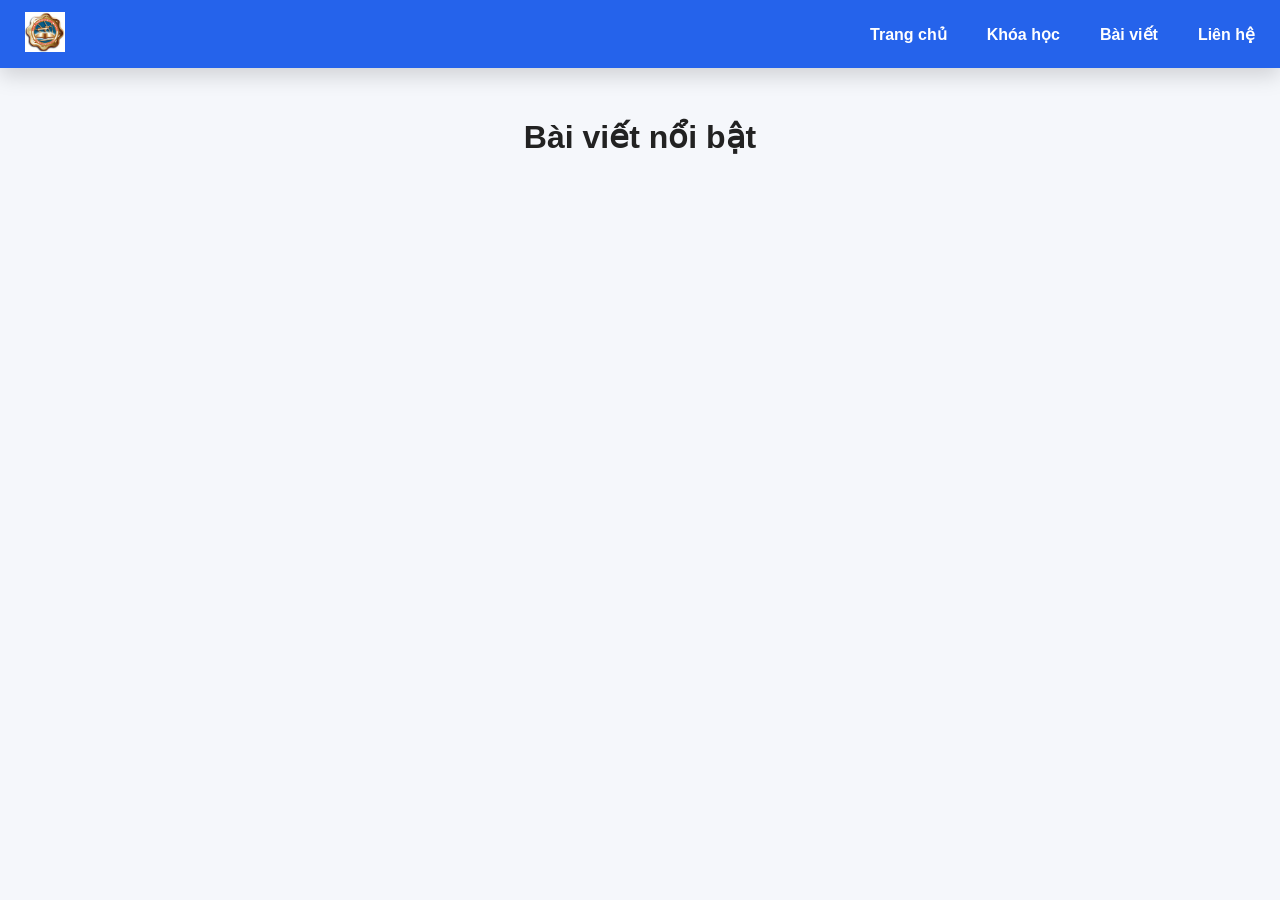
<file: index.html>
<!DOCTYPE html>
<html lang="vi">
<head>
<meta charset="UTF-8">
<meta name="viewport" content="width=device-width, initial-scale=1.0">
<link rel="shortcut icon" href="logo/logo trường.jpg" type="image/x-icon">
<link rel="stylesheet" href="style.css">

<title>Navbar</title>

</head>
<body>

<nav class="navbar">
    <div class="logo">
        <img src="logo/logo trường.jpg" alt="Logo" style="height:40px;">
    </div>
    <div class="menu">
        <a href="trang chu.html">Trang chủ</a>
        <a href="khóa học.html">Khóa học</a>
        <a href="bài viết.html">Bài viết</a>
        <a href="liên hệ.html">Liên hệ</a>
    </div>
</nav>
<div class="section">
    <h2>Bài viết nổi bật</h2>
    <div class="cards">
        <div class="card">
            <img src="logo/html&css.jpg" alt="HTML & CSS">
            <div class="card-body">
                <h3>HTML & CSS Tips</h3>
                <p>Nguyễn Văn A | 5 phút đọc</p>
                <a href="bài viết.html" class="btn">Xem bài viết</a>
            </div>
        </div>

        <div class="card">
            <img src="logo/java.png" alt="JavaScript">
            <div class="card-body">
                <h3>JavaScript ES6</h3>
                <p>Trần Thị B | 8 phút đọc</p>
                <a href="bài viết.html" class="btn">Xem bài viết</a>
            </div>
        </div>

        <div class="card">
            <img src="logo/react js.jpg" alt="React">
            <div class="card-body">
                <h3>ReactJS cơ bản</h3>
                <p>Lê Văn C | 10 phút đọc</p>
                <a href="bài viết.html" class="btn">Xem bài viết</a>
            </div>
        </div>
    </div>
</div>

</body>
</html>
</file>
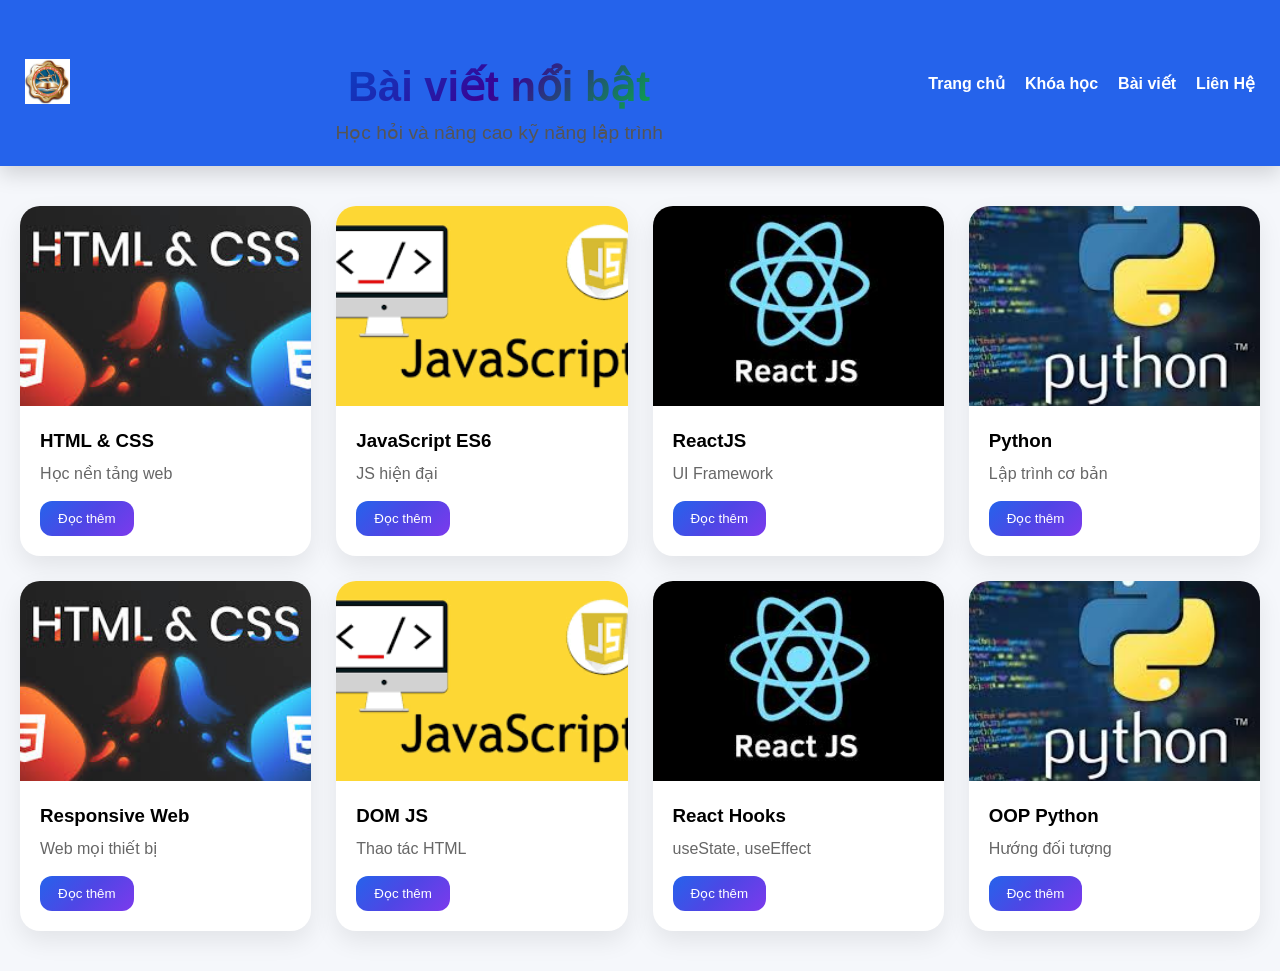
<file: bài viết.html>
<!DOCTYPE html>
<html lang="vi">
<head>
<meta charset="UTF-8">
<meta name="viewport" content="width=device-width, initial-scale=1.0">
<link rel="shortcut icon" href="logo/logo trường.jpg" type="image/x-icon">
<title>Bài viết</title>

<style>
*{
    margin:0;
    padding:0;
    box-sizing:border-box;
    font-family:Arial,sans-serif;
}

body{
    background:#f5f7fb;
}

.hero{
    text-align:center;
    padding:60px 20px 20px;
}

.hero h1{
    font-size:2.8rem;
    font-weight:800;
    background: linear-gradient(135deg,#2563eb,#7c3aed,#22c55e);
    -webkit-background-clip:text;
    -webkit-text-fill-color:transparent;
    animation: floatText 1s ease;
}

.hero p{
    margin-top:10px;
    font-size:1.2rem;
    color:#666;
    animation: fadeUp 0.6s ease;
}

@keyframes floatText{
    from{opacity:0; transform:translateY(-20px);}
    to{opacity:1; transform:translateY(0);}
}

@keyframes fadeUp{
    from{opacity:0; transform:translateY(20px);}
    to{opacity:1; transform:translateY(0);}
}
/* NAVBAR */
.navbar{
    display:flex;
    justify-content:space-between;
    align-items:center;
    padding:15px 30px;
    background:#2563eb;
}

.logo img{
    height:45px;
}

.menu{
    display:flex;
    gap:20px;
}

.menu a{
    color:white;
    text-decoration:none;
    font-weight:bold;
}

.menu a:hover{
    color:#ffd700;
}

/* GRID */
.cards{
    display:grid;
    grid-template-columns:repeat(auto-fit,minmax(280px,1fr));
    gap:25px;
    max-width:1300px;
    margin:auto;
    padding:40px 20px;
}

/* CARD */
.card{
    background:white;
    border-radius:20px;
    overflow:hidden;
    box-shadow:0 10px 25px rgba(0,0,0,.08);
    transition:.3s;
}

.card:hover{
    transform:translateY(-10px);
}
/* ===== RESPONSIVE MOBILE ===== */
@media (max-width: 768px) {

    .navbar{
        flex-direction: column;
        text-align: center;
        gap: 10px;
    }

    .navbar .menu{
        flex-direction: column;
        gap: 10px;
    }

    .section{
        padding: 20px;
    }

    .cards{
        flex-direction: column;
        align-items: center;
        overflow-x: hidden; /* bỏ scroll ngang */
    }

    .card{
        width: 90%;   /* full mobile */
        max-width: 350px;
    }

    .card img{
        height: 160px;
    }

    h2{
        font-size: 20px;
    }
}
.card img{
    width:100%;
    height:200px;
    object-fit:cover;
}

.card-body{
    padding:20px;
}

.card-body h3{
    margin-bottom:10px;
}

.card-body p{
    color:#666;
    line-height:1.5;
}

.btn{
    display:inline-block;
    margin-top:15px;
    padding:10px 18px;
    border-radius:12px;
    background:linear-gradient(135deg,#2563eb,#4f46e5,#7c3aed);
    color:white;
    text-decoration:none;
    cursor:pointer;
    border:none;
}

/* MODAL */
.modal{
    position:fixed;
    inset:0;
    background:rgba(0,0,0,0.6);
    display:none;
    justify-content:center;
    align-items:center;
}

.modal-content{
    background:white;
    width:90%;
    max-width:700px;
    padding:25px;
    border-radius:15px;
    animation:zoom .2s ease;
    max-height:80vh;
    overflow-y:auto;
}

@keyframes zoom{
    from{transform:scale(0.7);opacity:0;}
    to{transform:scale(1);opacity:1;}
}

/* PAGE FADE IN */
body{
    animation: fadeIn 0.4s ease;
}

@keyframes fadeIn{
    from{opacity:0; transform:translateY(10px);}
    to{opacity:1; transform:translateY(0);}
}
.navbar{
    display:flex;
    justify-content:space-between;
    align-items:center;
    padding:12px 25px;
    background:rgba(37,99,235,0.9);
    backdrop-filter: blur(10px);
    -webkit-backdrop-filter: blur(10px);
    position:sticky;
    top:0;
    z-index:1000;
    box-shadow:0 8px 20px rgba(0,0,0,0.15);
}
body.fade-out{
    opacity:0;
    transition:0.3s ease;
}
.close{
    float:right;
    cursor:pointer;
    font-size:20px;
}

/* navbar chỉnh lại layout */
.navbar{
    display:flex;
    justify-content:space-between;
    align-items:center;
    padding:12px 25px;
    background:#2563eb;
    gap:20px;
}

/* logo giữ nguyên */
.logo img{
    height:45px;
}

/* menu */
.menu{
    display:flex;
    gap:20px;
}

.menu a{
    color:white;
    text-decoration:none;
    font-weight:bold;
}

.menu a:hover{
    color:#ffd700;
}
/* hero nằm giữa navbar */
.hero{
    text-align:center;
    padding:50px 20px 10px;
}

.hero h1{
    font-size:2.6rem;
    font-weight:800;
    background: linear-gradient(135deg,#0844c7,#380394,#07b346);
    -webkit-background-clip:text;
    -webkit-text-fill-color:transparent;
}

.hero p{
    margin-top:10px;
    font-size:1.2rem;
    color:#555;
}
</style>
</head>

<body>

<div class="navbar">
    <div class="logo">
        <img src="logo/logo trường.jpg">
    </div>
    
    <div class="hero">
    <h1>Bài viết nổi bật</h1>
    <p>Học hỏi và nâng cao kỹ năng lập trình</p>
</div>

    <div class="menu">
        <a href="trang chu.html">Trang chủ</a>
        <a href="khóa học.html">Khóa học</a>
        <a href="bài viết.html">Bài viết</a>
        <a href="liên hệ.html">Liên Hệ</a>
    </div>
</div>

<div class="cards">

    <div class="card">
        <img src="logo/html&css.jpg">
        <div class="card-body">
            <h3>HTML & CSS</h3>
            <p>Học nền tảng web</p>
            <button class="btn" onclick="openModal(1)">Đọc thêm</button>
        </div>
    </div>

    <div class="card">
        <img src="logo/java.png">
        <div class="card-body">
            <h3>JavaScript ES6</h3>
            <p>JS hiện đại</p>
            <button class="btn" onclick="openModal(2)">Đọc thêm</button>
        </div>
    </div>

    <div class="card">
        <img src="logo/react js.jpg">
        <div class="card-body">
            <h3>ReactJS</h3>
            <p>UI Framework</p>
            <button class="btn" onclick="openModal(3)">Đọc thêm</button>
        </div>
    </div>

    <div class="card">
        <img src="logo/python.jpg">
        <div class="card-body">
            <h3>Python</h3>
            <p>Lập trình cơ bản</p>
            <button class="btn" onclick="openModal(4)">Đọc thêm</button>
        </div>
    </div>

    <div class="card">
        <img src="logo/html&css.jpg">
        <div class="card-body">
            <h3>Responsive Web</h3>
            <p>Web mọi thiết bị</p>
            <button class="btn" onclick="openModal(5)">Đọc thêm</button>
        </div>
    </div>

    <div class="card">
        <img src="logo/java.png">
        <div class="card-body">
            <h3>DOM JS</h3>
            <p>Thao tác HTML</p>
            <button class="btn" onclick="openModal(6)">Đọc thêm</button>
        </div>
    </div>

    <div class="card">
        <img src="logo/react js.jpg">
        <div class="card-body">
            <h3>React Hooks</h3>
            <p>useState, useEffect</p>
            <button class="btn" onclick="openModal(7)">Đọc thêm</button>
        </div>
    </div>

    <div class="card">
        <img src="logo/python.jpg">
        <div class="card-body">
            <h3>OOP Python</h3>
            <p>Hướng đối tượng</p>
            <button class="btn" onclick="openModal(8)">Đọc thêm</button>
        </div>
    </div>

</div>

<!-- MODAL -->
<div class="modal" id="modal">
    <div class="modal-content">
        <span class="close" onclick="closeModal()">✖</span>
        <h2 id="title"></h2>
        <p id="content"></p>
    </div>
</div>

<script>
const data = {
1: {
title: "HTML & CSS",
content: `HTML & CSS là nền tảng quan trọng nhất của web.

HTML dùng để tạo cấu trúc: tiêu đề, đoạn văn, hình ảnh, bảng, form...
CSS dùng để thiết kế giao diện: màu sắc, bố cục, hiệu ứng.

Bạn sẽ học:
- Cách tạo website đầu tiên
- Flexbox & Grid
- Responsive design
- Animation cơ bản

Sau bài này bạn có thể tự làm landing page hoàn chỉnh.`
},

2: {
title: "JavaScript ES6",
content: `JavaScript ES6 giúp lập trình web mạnh hơn rất nhiều.

Bạn sẽ học:
- let / const
- arrow function
- template string
- destructuring
- promise & async/await

JS giúp website:
- tương tác người dùng
- xử lý dữ liệu
- tạo ứng dụng web động`
},

3: {
title: "ReactJS",
content: `ReactJS là thư viện UI phổ biến nhất hiện nay.

Bạn sẽ học:
- component
- props
- state
- hooks
- routing

React giúp:
- xây SPA nhanh
- tái sử dụng code
- tối ưu hiệu năng`
},

4: {
title: "Python",
content: `Python là ngôn ngữ dễ học nhất.

Ứng dụng:
- AI
- Data Science
- Web backend
- Automation

Bạn sẽ học:
- biến, vòng lặp
- hàm
- file handling
- OOP`
},

5: {
title: "Responsive Web",
content: `Responsive giúp website hiển thị đẹp trên mọi thiết bị.

Kỹ thuật:
- media query
- flexbox
- grid
- mobile-first design`
},

6: {
title: "DOM JavaScript",
content: `DOM giúp JS thao tác HTML:

- thêm element
- xóa element
- sửa nội dung
- event click, input`
},

7: {
title: "React Hooks",
content: `Hooks giúp React dễ dùng hơn:

- useState
- useEffect
- useRef
- custom hooks`
},

8: {
title: "OOP Python",
content: `OOP giúp code có cấu trúc:

- class / object
- inheritance
- encapsulation
- polymorphism`
}
};

function openModal(id){
    document.getElementById("modal").style.display = "flex";
    document.getElementById("title").innerText = data[id].title;
    document.getElementById("content").innerText = data[id].content;
}

function closeModal(){
    document.getElementById("modal").style.display = "none";
}

window.onclick = function(e){
    if(e.target.id === "modal"){
        closeModal();
    }
}
</script>
<script>
document.querySelectorAll("a").forEach(link=>{
    link.addEventListener("click", function(e){
        const href = this.getAttribute("href");

        // chỉ áp dụng cho link nội bộ
        if(href && !href.startsWith("http")){
            e.preventDefault();
            document.body.classList.add("fade-out");

            setTimeout(()=>{
                window.location.href = href;
            }, 250);
        }
    });
});
</script>
</body>
</html>
</file>
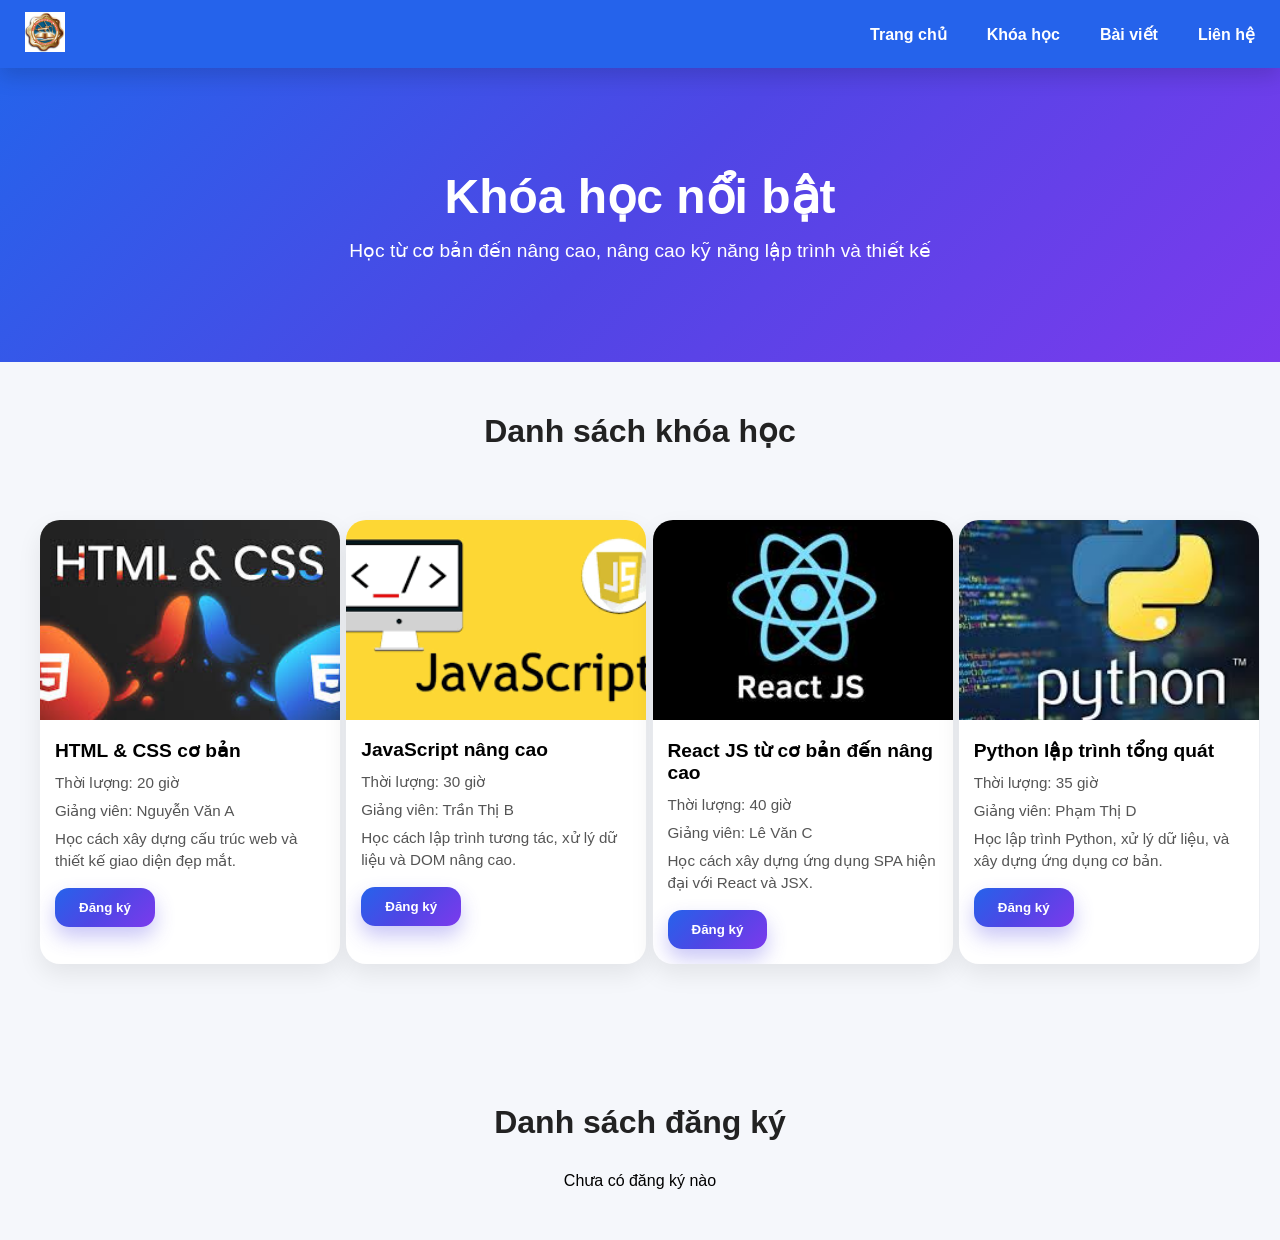
<file: khóa học.html>
<!DOCTYPE html>
<html lang="vi">
<head>
<meta charset="UTF-8">
<meta name="viewport" content="width=device-width, initial-scale=1.0">
<title>Khóa học</title>
<link rel="shortcut icon" href="logo/logo trường.jpg" type="image/x-icon">
<link rel="stylesheet" href="style.css">

</head>
<body>

<!-- NAVBAR -->
<div class="navbar">
    <div class="logo">
        <img src="logo/logo trường.jpg" alt="logo">
    </div>
    <div class="menu">
        <a href="trang chu.html">Trang chủ</a>
        <a href="khoa-hoc.html">Khóa học</a>
        <a href="bài viết.html">Bài viết</a>
        <a href="liên hệ.html">Liên hệ</a>
    </div>
</div>

<!-- BANNER -->
<div class="banner">
    <h1>Khóa học nổi bật</h1>
    <p>Học từ cơ bản đến nâng cao, nâng cao kỹ năng lập trình và thiết kế</p>
</div>

<!-- DANH SÁCH KHÓA HỌC -->
<div class="section">
    <h2>Danh sách khóa học</h2>
    <div class="cards">
        <div class="card">
            <img src="logo/html&css.jpg" alt="HTML">
            <div class="card-body">
                <h3>HTML & CSS cơ bản</h3>
                <p>Thời lượng: 20 giờ</p>
                <p>Giảng viên: Nguyễn Văn A</p>
                <p>Học cách xây dựng cấu trúc web và thiết kế giao diện đẹp mắt.</p>
                <button class="btn register-btn">
    Đăng ký
</button>
            </div>
        </div>

        <div class="card">
            <img src="logo/java.png" alt="JavaScript">
            <div class="card-body">
                <h3>JavaScript nâng cao</h3>
                <p>Thời lượng: 30 giờ</p>
                <p>Giảng viên: Trần Thị B</p>
                <p>Học cách lập trình tương tác, xử lý dữ liệu và DOM nâng cao.</p>
               <button class="btn register-btn">
    Đăng ký
</button>
            </div>
        </div>

        <div class="card">
            <img src="logo/react js.jpg" alt="React">
            <div class="card-body">
                <h3>React JS từ cơ bản đến nâng cao</h3>
                <p>Thời lượng: 40 giờ</p>
                <p>Giảng viên: Lê Văn C</p>
                <p>Học cách xây dựng ứng dụng SPA hiện đại với React và JSX.</p>
                <button class="btn register-btn">
    Đăng ký
</button>
            </div>
        </div>

        <div class="card">
            <img src="logo/python.jpg" alt="Python">
            <div class="card-body">
                <h3>Python lập trình tổng quát</h3>
                <p>Thời lượng: 35 giờ</p>
                <p>Giảng viên: Phạm Thị D</p>
                <p>Học lập trình Python, xử lý dữ liệu, và xây dựng ứng dụng cơ bản.</p>
                <button class="btn register-btn">
    Đăng ký
</button>
            </div>
        </div>
    </div>
</div>

<!-- MODAL ĐĂNG KÝ -->
<div id="registerModal" class="modal">

    <div class="modal-content">

        <span class="close">&times;</span>

        <h2>Đăng ký khóa học</h2>

        <form id="registerForm">

            <input type="text" id="name" placeholder="Họ và tên">
            <small class="error" id="nameError"></small>

            <input type="email" id="email" placeholder="Email">
            <small class="error" id="emailError"></small>

            <input type="tel" id="phone" placeholder="Số điện thoại">
            <small class="error" id="phoneError"></small>

            <button type="submit">Gửi đăng ký</button>

        </form>

    </div>

</div>
<!-- DANH SÁCH ĐĂNG KÝ -->
<div class="section">
    <h2>Danh sách đăng ký</h2>
    <div id="listRegister"></div>
</div>
<script>
// ====================
// Animation khi scroll
// ====================
const hiddenElements = document.querySelectorAll(".card");

const observer = new IntersectionObserver(entries => {
    entries.forEach(entry => {
        if (entry.isIntersecting) {
            entry.target.classList.add("show");
        }
    });
});

hiddenElements.forEach(el => observer.observe(el));


// ====================
// Modal
// ====================
const modal = document.getElementById("registerModal");
const registerBtns = document.querySelectorAll(".register-btn");
const closeBtn = document.querySelector(".close");

registerBtns.forEach(btn => {
    btn.addEventListener("click", () => {
        modal.style.display = "flex";
    });
});

closeBtn.addEventListener("click", () => {
    modal.style.display = "none";
});

window.addEventListener("click", (e) => {
    if (e.target === modal) {
        modal.style.display = "none";
    }
});


// ====================
// FORM VALIDATION (FINAL FIX)
// ====================
const from = document.getElementById("registerForm")
if (from){

from.addEventListener("submit", function(e){
    e.preventDefault();

    const name = document.getElementById("name");
    const email = document.getElementById("email");
    const phone = document.getElementById("phone");

    const nameError = document.getElementById("nameError");
    const emailError = document.getElementById("emailError");
    const phoneError = document.getElementById("phoneError");

    let valid = true;

    // reset lỗi
    nameError.innerText = "";
    emailError.innerText = "";
    phoneError.innerText = "";

    name.classList.remove("error-input", "success-input");
    email.classList.remove("error-input", "success-input");
    phone.classList.remove("error-input", "success-input");

    let firstError = false;

// NAME
if (!name.value || name.value.trim().length < 3) {
    nameError.innerText = "Tên phải từ 3 ký tự";
    name.classList.add("error-input");

    if (!firstError) {
        name.focus();
        firstError = true;
    }

    valid = false;
} else {
    name.classList.add("success-input");
}

// EMAIL
const emailPattern = /^[^\s@]+@[^\s@]+\.[^\s@]+$/;
if (!emailPattern.test(email.value)) {
    emailError.innerText = "Email không hợp lệ";
    email.classList.add("error-input");

    if (!firstError) {
        email.focus();
        firstError = true;
    }

    valid = false;
} else {
    email.classList.add("success-input");
}

// PHONE
const phonePattern = /^[0-9]{10,11}$/;
if (!phonePattern.test(phone.value)) {
    phoneError.innerText = "Số điện thoại phải là 10-11 số";
    phone.classList.add("error-input");

    if (!firstError) {
        phone.focus();
        firstError = true;
    }

    valid = false;
} else {
    phone.classList.add("success-input");
}

    // SUCCESS
      if (valid) {
    // 🔹 Lưu dữ liệu vào LocalStorage
    let registrations = JSON.parse(localStorage.getItem("registrations") || "[]");
    registrations.push({
        name: name.value,
        email: email.value,
        phone: phone.value,
        date: new Date().toISOString()
    });
    localStorage.setItem("registrations", JSON.stringify(registrations));

    // Đóng modal và thông báo
    modal.style.display = "none";

    const toast = document.createElement("div");
    toast.innerHTML = "🎉 Đăng ký thành công!";
    toast.style.position = "fixed";
    toast.style.top = "20px";
    toast.style.right = "20px";
    toast.style.background = "#22c55e";
    toast.style.color = "#fff";
    toast.style.padding = "15px 20px";
    toast.style.borderRadius = "10px";
    toast.style.fontWeight = "bold";
    toast.style.zIndex = "99999";

    document.body.appendChild(toast);
    setTimeout(() => toast.remove(), 3000);

    this.reset();
}
}

    
);
}
// ====================
// FORM VALIDATION + LƯU DỮ LIỆU
// ====================
const form = document.getElementById("registerForm");
if (form) {
    form.addEventListener("submit", function(e){
        e.preventDefault();

        const name = document.getElementById("name");
        const email = document.getElementById("email");
        const phone = document.getElementById("phone");

        const nameError = document.getElementById("nameError");
        const emailError = document.getElementById("emailError");
        const phoneError = document.getElementById("phoneError");

        let valid = true;

        // reset lỗi
        nameError.innerText = "";
        emailError.innerText = "";
        phoneError.innerText = "";

        name.classList.remove("error-input", "success-input");
        email.classList.remove("error-input", "success-input");
        phone.classList.remove("error-input", "success-input");

        let firstError = false;

        // NAME
        if (!name.value || name.value.trim().length < 3) {
            nameError.innerText = "Tên phải từ 3 ký tự";
            name.classList.add("error-input");
            if (!firstError) { name.focus(); firstError = true; }
            valid = false;
        } else {
            name.classList.add("success-input");
        }

        // EMAIL
        const emailPattern = /^[^\s@]+@[^\s@]+\.[^\s@]+$/;
        if (!emailPattern.test(email.value)) {
            emailError.innerText = "Email không hợp lệ";
            email.classList.add("error-input");
            if (!firstError) { email.focus(); firstError = true; }
            valid = false;
        } else {
            email.classList.add("success-input");
        }

        // PHONE
        const phonePattern = /^[0-9]{10,11}$/;
        if (!phonePattern.test(phone.value)) {
            phoneError.innerText = "Số điện thoại phải là 10-11 số";
            phone.classList.add("error-input");
            if (!firstError) { phone.focus(); firstError = true; }
            valid = false;
        } else {
            phone.classList.add("success-input");
        }

        // SUCCESS → lưu dữ liệu + toast
        if (valid) {
            // 🔹 Lưu dữ liệu vào LocalStorage
            let registrations = JSON.parse(localStorage.getItem("registrations") || "[]");
            registrations.push({
                name: name.value,
                email: email.value,
                phone: phone.value,
                date: new Date().toISOString()
            });
            localStorage.setItem("registrations", JSON.stringify(registrations));

            // Đóng modal
            const modal = document.getElementById("registerModal");
            if (modal) modal.style.display = "none";

            // Hiển thị toast thông báo
            const toast = document.createElement("div");
            toast.innerHTML = "🎉 Đăng ký thành công!";
            toast.style.position = "fixed";
            toast.style.top = "20px";
            toast.style.right = "20px";
            toast.style.background = "#22c55e";
            toast.style.color = "#fff";
            toast.style.padding = "15px 20px";
            toast.style.borderRadius = "10px";
            toast.style.fontWeight = "bold";
            toast.style.zIndex = "99999";

            document.body.appendChild(toast);
            setTimeout(() => toast.remove(), 3000);

            // Reset form
            this.reset();
        }
    });
}
function loadRegistrations() {
    let list = document.getElementById("listRegister");
    let data = JSON.parse(localStorage.getItem("registrations") || "[]");

    list.innerHTML = "";

    if (data.length === 0) {
        list.innerHTML = "<p>Chưa có đăng ký nào</p>";
        return;
    }

    data.forEach((item, index) => {
        let div = document.createElement("div");
        div.classList.add("reg-item");

        div.innerHTML = `
            <div>
                <b>${item.name}</b><br>
                ${item.email} | ${item.phone}
            </div>
            <button onclick="deleteRegister(${index})">Xóa</button>
        `;

        list.appendChild(div);
    });
}
function deleteRegister(index) {
    let data = JSON.parse(localStorage.getItem("registrations") || "[]");

    data.splice(index, 1);

    localStorage.setItem("registrations", JSON.stringify(data));

    loadRegistrations();
}
window.addEventListener("load", loadRegistrations);
</script>
</file>
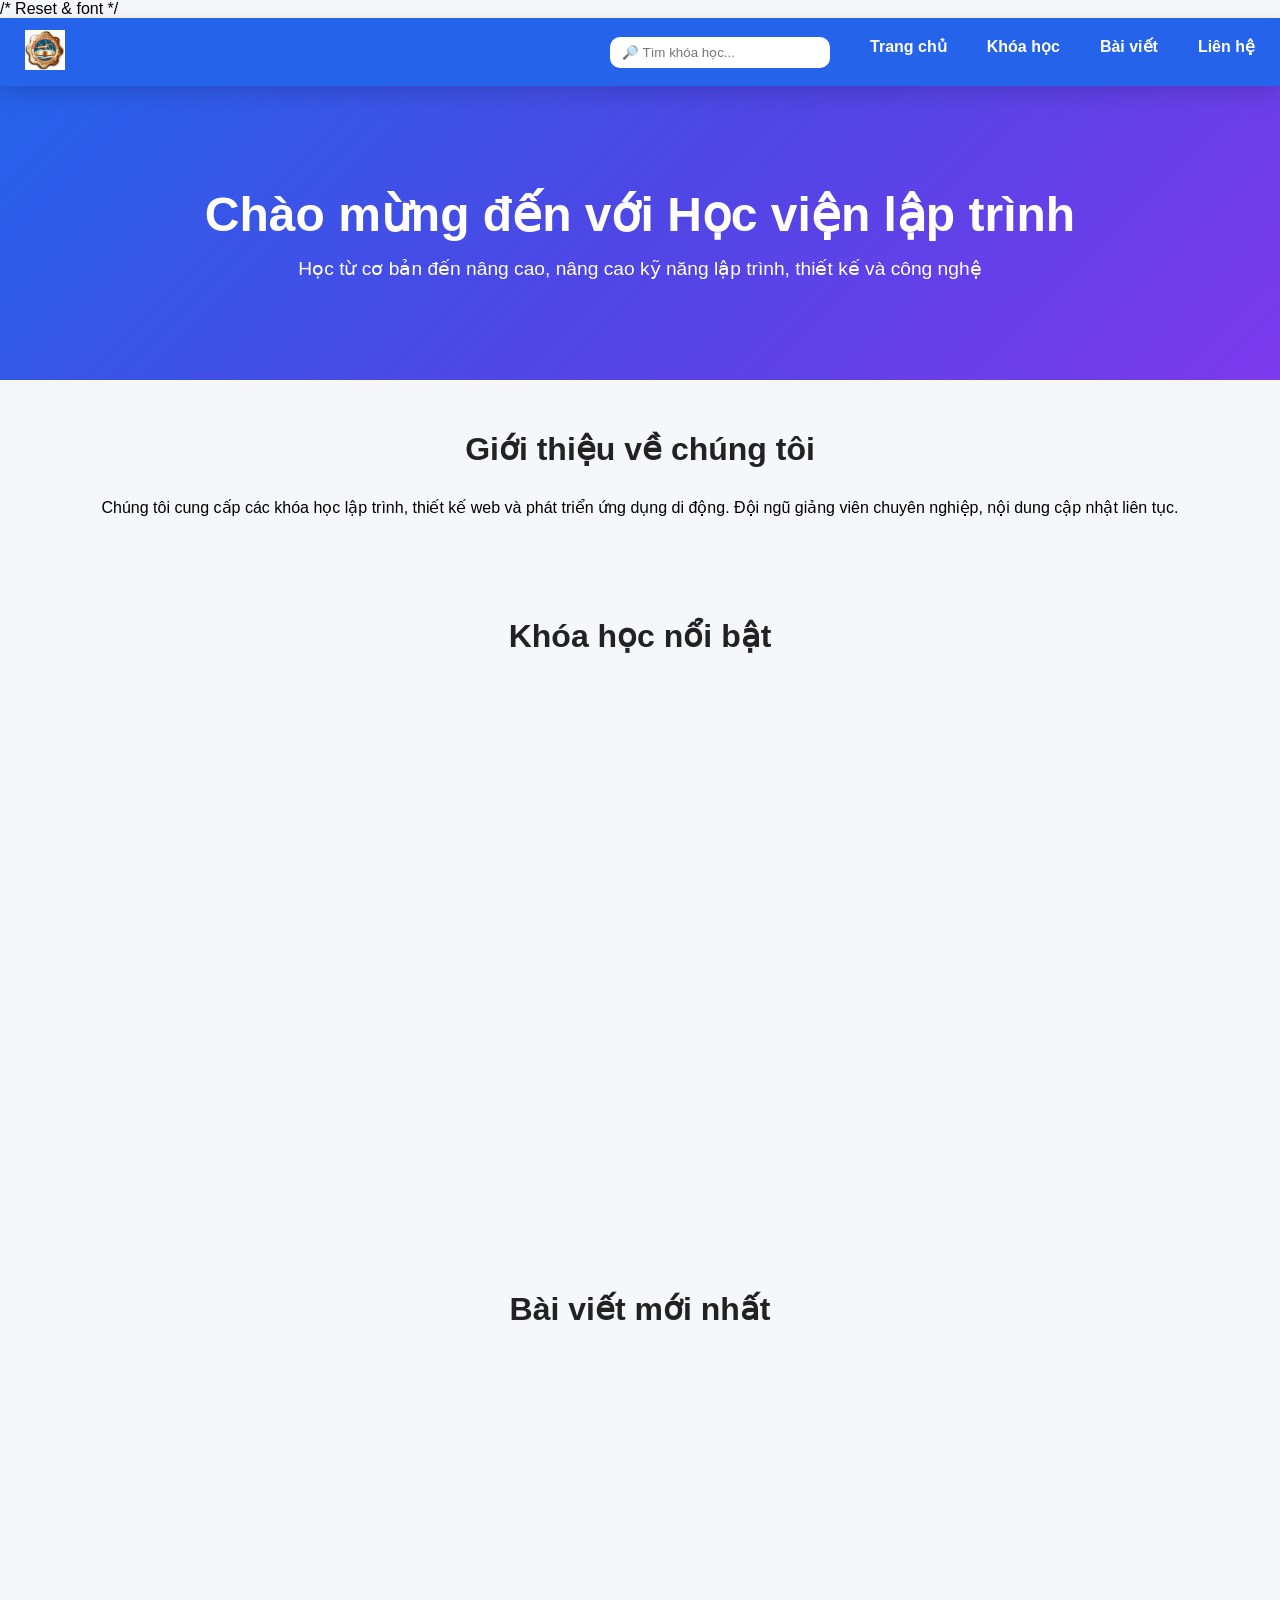
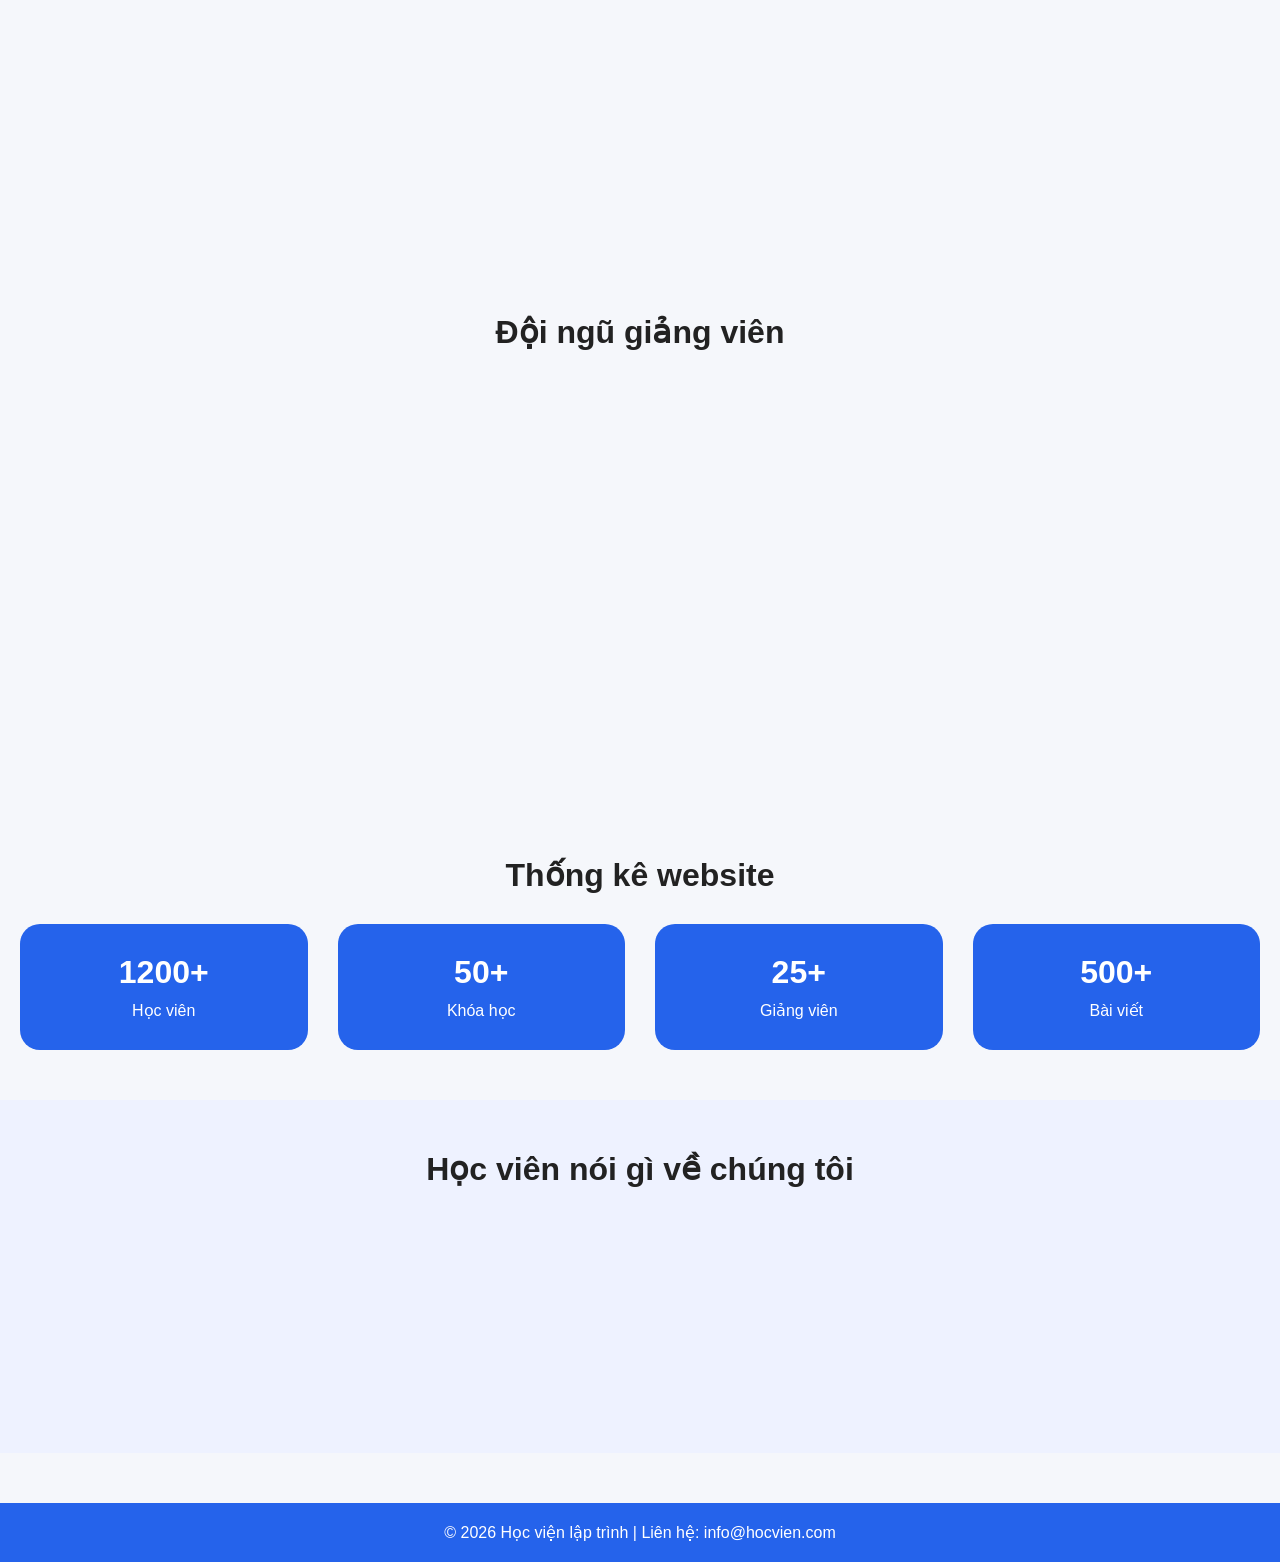
<file: trang chu.html>
<!DOCTYPE html>
<html lang="vi">
<head>
<meta charset="UTF-8">
<meta name="viewport" content="width=device-width, initial-scale=1.0">
<title>Trang chủ - Học viện lập trình</title>
<link rel="shortcut icon" href="logo/logo trường.jpg" type="image/x-icon">
<link rel="stylesheet" href="style.css">
<script src="script.js"></script>
/* Reset & font */

</head>
<body>

<!-- Navbar -->
<div class="navbar">
    <div class="logo"><img src="logo/logo trường.jpg" alt="logo"></div>
    <div class="menu">
        <input type="text" id="searchInput" placeholder="🔎 Tìm khóa học..." class="search-box">
        <a href="trang chu.html">Trang chủ</a>
        <a href="khóa học.html">Khóa học</a>
        <a href="bài viết.html">Bài viết</a>
        <a href="liên hệ.html">Liên hệ</a>
    </div>
</div>

<!-- Banner -->
<div class="banner">
    <h1>Chào mừng đến với Học viện lập trình</h1>
    <p>Học từ cơ bản đến nâng cao, nâng cao kỹ năng lập trình, thiết kế và công nghệ</p>
</div>

<!-- Giới thiệu -->
<div class="section">
    <h2>Giới thiệu về chúng tôi</h2>
    <p>Chúng tôi cung cấp các khóa học lập trình, thiết kế web và phát triển ứng dụng di động. Đội ngũ giảng viên chuyên nghiệp, nội dung cập nhật liên tục.</p>
</div>

<!-- Khóa học nổi bật -->
<div class="section">
    <h2>Khóa học nổi bật</h2>
    <div class="cards">
        <div class="card"><img src="logo/html&css.jpg"><div class="card-body"><h3>HTML & CSS cơ bản</h3><p>Thời lượng: 20 giờ</p><p>Giảng viên: Nguyễn Văn A</p><p>Học cách xây dựng cấu trúc web và giao diện đẹp mắt.</p><a class="btn" href="khóa học.html">Đăng ký</a></div></div>
        <div class="card"><img src="logo/java.png"><div class="card-body"><h3>JavaScript nâng cao</h3><p>Thời lượng: 30 giờ</p><p>Giảng viên: Trần Thị B</p><p>Lập trình tương tác, xử lý dữ liệu và DOM nâng cao.</p><a class="btn" href="khóa học.html">Đăng ký</a></div></div>
        <div class="card"><img src="logo/react js.jpg"><div class="card-body"><h3>React JS từ cơ bản đến nâng cao</h3><p>Thời lượng: 40 giờ</p><p>Giảng viên: Lê Văn C</p><p>Xây dựng SPA hiện đại với React.</p><a class="btn" href="khóa học.html">Đăng ký</a></div></div>
    </div>
</div>

<!-- Bài viết mới -->
<div class="section">
    <h2>Bài viết mới nhất</h2>
    <div class="cards">
        <div class="card"><img src="logo/html&css.jpg"><div class="card-body"><h3>HTML & CSS Tips</h3><p>Thời lượng: 5 phút đọc</p><p>Nguyễn Văn A</p><a class="btn" href="bài viết.html">Xem bài viết</a></div></div>
        <div class="card"><img src="logo/java.png"><div class="card-body"><h3>JavaScript ES6</h3><p>Thời lượng: 8 phút đọc</p><p>Trần Thị B</p><a class="btn" href="bài viết.html">Xem bài viết</a></div></div>
    </div>
</div>

<!-- Giảng viên -->
<div class="section">
    <h2>Đội ngũ giảng viên</h2>
    <div class="cards">
        <div class="card"><img src="logo/giảng viên a.jpg"><div class="card-body"><h3>Nguyễn Văn A</h3><p>Chuyên gia HTML & CSS</p></div></div>
        <div class="card"><img src="logo/giảng viên d.jpg"><div class="card-body"><h3>Trần Thị B</h3><p>Chuyên gia JavaScript</p></div></div>
        <div class="card"><img src="logo/giảng viên e.jpg"><div class="card-body"><h3>Nguyễn Thị L</h3><p>Chuyên gia React</p></div></div>
    </div>
</div>

<!-- Stats -->
<div class="section">
    <h2>Thống kê website</h2>
    <div class="stats">
        <div class="stat"><h3>1200+</h3><p>Học viên</p></div>
        <div class="stat"><h3>50+</h3><p>Khóa học</p></div>
        <div class="stat"><h3>25+</h3><p>Giảng viên</p></div>
        <div class="stat"><h3>500+</h3><p>Bài viết</p></div>
    </div>
</div>

<!-- Testimonials -->
<div class="section testimonials">
    <h2>Học viên nói gì về chúng tôi</h2>
    <div class="cards">
        <div class="card"><p>"Khóa học rất bổ ích và dễ hiểu."</p><h4>Nguyễn Văn A</h4></div>
        <div class="card"><p>"Giảng viên nhiệt tình và chuyên nghiệp."</p><h4>Trần Thị B</h4></div>
        <div class="card"><p>"Website học tập trực quan, dễ theo dõi."</p><h4>Nguyễn Thị L</h4></div>
    </div>
</div>

<!-- Footer -->
<footer>
    © 2026 Học viện lập trình | Liên hệ: info@hocvien.com
</footer>


</body>
</html>
</file>
<file: style.css>
body {
    margin: 0;
    font-family: Arial, sans-serif;
}

.navbar {
    display: flex;
    justify-content: space-between;
    align-items: center;
    padding: 15px 30px;
    background-color: #2563eb;
}

.navbar .menu {
    display: flex;
    gap: 20px;
}

.navbar .menu a {
    text-decoration: none;
    color: white;
    font-size: 1rem;
    transition: color 0.3s;
}

.navbar .menu a:hover {
    color: #ffeb3b;
}

/* Thêm tất cả CSS còn lại ở đây */
*{margin:0; padding:0; box-sizing:border-box; font-family:Arial,sans-serif;}
body{background:#f4f6f8;}

/* Navbar */
.navbar{display:flex; justify-content:space-between; align-items:center; padding:15px 30px; background:#2563eb;}
.navbar .logo img{height:40px; width:auto;}
.navbar .menu{display:flex; gap:20px;}
.navbar .menu a{color:white; text-decoration:none; transition:.3s;}
.navbar .menu a:hover{color:yellow;}
.search-box{
    padding:8px 12px;
    border-radius:10px;
    border:none;
    outline:none;
    width:220px;
    margin-left:20px;
}
/* Banner */
.banner{
    background:linear-gradient(135deg,#2563eb,#4f46e5,#7c3aed);
    color:white;
    text-align:center;
    padding:120px 20px;
}
.banner h1{font-size:3rem; margin-bottom:15px; animation:fadeDown 1s ease;}
.banner p{font-size:1.2rem; animation:fadeUp 1.2s ease;}
@keyframes fadeDown{from{opacity:0; transform:translateY(-40px);}to{opacity:1; transform:translateY(0);}}
@keyframes fadeUp{from{opacity:0; transform:translateY(40px);}to{opacity:1; transform:translateY(0);}}

/* PAGE FADE IN */
body{
    animation: fadeIn 0.4s ease;
}

@keyframes fadeIn{
    from{opacity:0; transform:translateY(10px);}
    to{opacity:1; transform:translateY(0);}
}
.navbar{
    display:flex;
    justify-content:space-between;
    align-items:center;
    padding:12px 25px;
    background:rgba(37,99,235,0.9);
    backdrop-filter: blur(10px);
    -webkit-backdrop-filter: blur(10px);
    position:sticky;
    top:0;
    z-index:1000;
    box-shadow:0 8px 20px rgba(0,0,0,0.15);
}
body.fade-out{
    opacity:0;
    transition:0.3s ease;
}
/* Sections */
.section{padding:50px 20px; text-align:center;}
.section h2{font-size:2rem; margin-bottom:30px; color:#222;}

/* Cards */
.cards{display:flex; flex-wrap:wrap; justify-content:center; gap:20px;}
.card{
    width:300px; background:white; border-radius:20px; overflow:hidden;
    box-shadow:0 15px 30px rgba(0,0,0,0.1);
    transition: transform .5s ease, box-shadow .5s ease;
    transform-style: preserve-3d; opacity:0; transform:translateY(80px);
}
.card.show{opacity:1; transform:translateY(0);}
.card:hover{transform: translateY(-15px) rotateX(5deg) rotateY(-5deg); box-shadow:0 25px 50px rgba(0,0,0,0.2),0 15px 20px rgba(37,99,235,0.2);}
.card img{width:100%; height:180px; object-fit:cover;}
.card .card-body{padding:15px; text-align:left;}
.card .card-body h3{font-size:1.2rem; margin-bottom:10px;}
.card .card-body p{font-size:.95rem; margin-bottom:5px; color:#555;}
.card .card-body .btn{
    display:inline-block; margin-top:10px; padding:12px 24px;
    background:linear-gradient(135deg,#2563eb,#4f46e5,#7c3aed);
    color:white; border:none; border-radius:14px; font-weight:bold;
    cursor:pointer; text-decoration:none; box-shadow:0 10px 20px rgba(79,70,229,0.3);
    transition:.4s;
}
.card .card-body .btn:hover{transform:translateY(-3px) scale(1.05); box-shadow:0 15px 30px rgba(79,70,229,0.4);}

/* Stats */
.stats{display:flex; justify-content:center; gap:30px; flex-wrap:wrap; margin-top:30px;}
.stat{background:#2563eb; color:white; padding:30px 20px; border-radius:20px; flex:1; min-width:180px; transition:.3s;}
.stat:hover{transform:scale(1.05);}
.stat h3{font-size:2rem; margin-bottom:10px;}

/* Testimonials */
.testimonials{padding:50px 20px; background:#eef2ff;}
.testimonials .cards{gap:25px;}
.testimonials .card{width:280px; padding:20px; background:white; border-radius:20px; box-shadow:0 15px 30px rgba(0,0,0,0.1);}
.testimonials .card p{color:#555; font-size:.95rem; margin-bottom:10px;}
.testimonials .card h4{color:#222; font-weight:bold;}
.hero{
    text-align:center;
    padding:60px 20px 20px;
}

.hero h1{
    font-size:2.8rem;
    font-weight:800;
    background: linear-gradient(135deg,#2563eb,#7c3aed,#22c55e);
    -webkit-background-clip:text;
    -webkit-text-fill-color:transparent;
    animation: floatText 1s ease;
}

.hero p{
    margin-top:10px;
    font-size:1.2rem;
    color:#666;
    animation: fadeUp 0.6s ease;
}

@keyframes floatText{
    from{opacity:0; transform:translateY(-20px);}
    to{opacity:1; transform:translateY(0);}
}

@keyframes fadeUp{
    from{opacity:0; transform:translateY(20px);}
    to{opacity:1; transform:translateY(0);}
}
/* Footer */
footer{background:#2563eb; color:white; text-align:center; padding:30px; margin-top:50px;}

/* Responsive */
@media(max-width:768px){
    .cards, .stats{flex-direction:column; align-items:center;}
    .navbar{flex-direction:column; gap:10px;}
    .banner h1{font-size:2rem;}
    .banner p{font-size:1rem;}
    .card, .testimonials .card, .stat{width:90%;}
}
/* FULL SCREEN SECTION */
.contact-bg{
    width: 100%;
    min-height: 100vh;
    display: flex;
    flex-direction: column;
    justify-content: center;
    align-items: center;
    padding: 40px 20px;
    background: radial-gradient(circle at top,#4f46e5,#2563eb,#0f172a);
    color: white;
    text-align: center;
}

/* tiêu đề */
.contact-bg h2{
    font-size: 2.2rem;
    margin-bottom: 30px;
}

/* BOX GLASS */
.contact-box{
    width: 100%;
    max-width: 520px;
    padding: 30px;
    border-radius: 25px;

    background: rgba(255,255,255,0.12);
    backdrop-filter: blur(15px);
    -webkit-backdrop-filter: blur(15px);

    border: 1px solid rgba(255,255,255,0.2);
    box-shadow: 0 20px 50px rgba(0,0,0,0.3);

    transition: 0.3s;
}

.contact-box:hover{
    transform: translateY(-8px);
}

/* text */
.contact-box h3{
    margin-bottom: 15px;
    font-size: 1.4rem;
}

.contact-box p{
    margin: 10px 0;
    font-size: 1rem;
    color: #e5e7eb;
}

.contact-box span{
    color: #93c5fd;
    font-weight: bold;
}
/* ===== RESPONSIVE MOBILE ===== */
@media (max-width: 768px) {

    .navbar{
        flex-direction: column;
        text-align: center;
        gap: 10px;
    }

    .navbar .menu{
        flex-direction: column;
        gap: 10px;
    }

    .section{
        padding: 20px;
    }

    .cards{
        flex-direction: column;
        align-items: center;
        overflow-x: hidden; /* bỏ scroll ngang */
    }

    .card{
        width: 90%;   /* full mobile */
        max-width: 350px;
    }

    .card img{
        height: 160px;
    }

    h2{
        font-size: 20px;
    }
}
/* BUTTON */
.contact-btn{
    display: inline-block;
    margin-top: 18px;
    padding: 12px 22px;
    border-radius: 14px;

    background: linear-gradient(135deg,#22c55e,#2563eb,#7c3aed);
    color: white;
    text-decoration: none;
    font-weight: bold;

    box-shadow: 0 10px 25px rgba(0,0,0,0.3);
    transition: 0.3s;
}

.contact-btn:hover{
    transform: scale(1.08);
    box-shadow: 0 15px 35px rgba(0,0,0,0.4);
}
.back-btn{
    display: inline-block;
    margin-top: 12px;
    padding: 10px 18px;
    border-radius: 14px;

    background: rgba(255,255,255,0.15);
    color: white;
    text-decoration: none;
    font-weight: bold;

    border: 1px solid rgba(255,255,255,0.3);
    transition: 0.3s;
}

.back-btn:hover{
    transform: scale(1.05);
    background: rgba(255,255,255,0.25);
}
*{
    margin:0;
    padding:0;
    box-sizing:border-box;
    font-family: Arial, sans-serif;
}

body{
    background:#f4f6f8;
}

/* NAVBAR */
.navbar{
    display:flex;
    justify-content:space-between;
    align-items:center;
    padding:15px 30px;
    background:#2563eb;
}

.navbar .logo img{
    height: 40px;
    width: auto;
}

.navbar .menu a{
    color:white;
    text-decoration:none;
    margin-left:20px;
    transition:0.3s;
}

.navbar .menu a:hover{
    color:yellow;
}

/* BANNER */
.banner{
    background: linear-gradient(135deg,#2563eb,#4f46e5,#7c3aed);
    color:white;
    text-align:center;
    padding:100px 20px;
}

.banner h1{
    font-size:3rem;
    margin-bottom:15px;
    animation: fadeDown 1s ease;
}

.banner p{
    font-size:1.2rem;
    animation: fadeUp 1.2s ease;
}

@keyframes fadeDown{
    from{
        opacity:0;
        transform:translateY(-40px);
    }
    to{
        opacity:1;
        transform:translateY(0);
    }
}

@keyframes fadeUp{
    from{
        opacity:0;
        transform:translateY(40px);
    }
    to{
        opacity:1;
        transform:translateY(0);
    }
}

/* SECTION */
.section{
    padding:50px 20px;
    text-align:center;
}

.section h2{
    font-size:2rem;
    margin-bottom:30px;
    color:#222;
}

/* COURSE CARDS */
.cards{
    display:flex;
    flex-wrap:wrap;
    justify-content:center;
    gap:20px;
}

.card{
    width:300px;
    background:white;
    border-radius:20px;
    overflow:hidden;
    box-shadow:0 15px 30px rgba(0,0,0,0.1);
    transition: transform 0.5s ease, box-shadow 0.5s ease;
    transform-style: preserve-3d;
    opacity:0;
    transform: translateY(80px);
}

.card.show{
    opacity:1;
    transform: translateY(0);
}

.card:hover{
    transform: translateY(-15px) rotateX(5deg) rotateY(-5deg);
    box-shadow:0 25px 50px rgba(0,0,0,0.2),0 15px 20px rgba(37,99,235,0.2);
}

.card img{
    width:100%;
    height:180px;
    object-fit:cover;
}

.card .card-body{
    padding:15px;
    text-align:left;
}

.card .card-body h3{
    font-size:1.2rem;
    margin-bottom:10px;
}

.card .card-body p{
    font-size:0.95rem;
    margin-bottom:5px;
    color:#555;
}

.card .card-body .btn{
    display:inline-block;
    margin-top:10px;
    padding:12px 24px;
    background:linear-gradient(135deg,#2563eb,#4f46e5,#7c3aed);
    color:white;
    border:none;
    border-radius:14px;
    font-weight:bold;
    cursor:pointer;
    text-decoration:none;
    box-shadow:0 10px 20px rgba(79,70,229,0.3);
    transition:0.4s;
}

.card .card-body .btn:hover{
    transform:translateY(-3px) scale(1.05);
    box-shadow:0 15px 30px rgba(79,70,229,0.4);
}

/* FOOTER */
footer{
    text-align:center;
    padding:20px;
    background:#2563eb;
    color:white;
    margin-top:50px;
}
/* MODAL */

.modal{
    display:none;
    position:fixed;
    z-index:999;
    left:0;
    top:0;
    width:100%;
    height:100%;
    background:rgba(0,0,0,0.5);
}

.modal-content{
    background:white;
    width:90%;
    max-width:450px;
    margin:8% auto;
    padding:25px;
    border-radius:20px;
    animation:popup .4s ease;
}

@keyframes popup{
    from{
        transform:scale(.7);
        opacity:0;
    }
    to{
        transform:scale(1);
        opacity:1;
    }
}

.close{
    float:right;
    font-size:28px;
    cursor:pointer;
}

.modal input{
    width:100%;
    padding:12px;
    margin:10px 0;
    border:1px solid #ddd;
    border-radius:10px;
}

.modal button{
    width:100%;
    padding:12px;
    border:none;
    border-radius:10px;
    background:#2563eb;
    color:white;
    cursor:pointer;
}
/* RESPONSIVE */
@media(max-width:768px){
    .cards{
        flex-direction:column;
        align-items:center;
    }
    .navbar{
        flex-direction:column;
        gap:10px;
    }
    .banner h1{
        font-size:1.8rem;
    }
    .banner p{
        font-size:1rem;
    }
    .card{
        width:90%;
    }
}
.error{
    color:red;
    font-size:13px;
    margin-top:-5px;
    margin-bottom:5px;
    display:block;
}

input.error-input{
    border:2px solid red;
}

input.success-input{
    border:2px solid green;
}
#listRegister{
    max-width:800px;
    margin:0 auto;
}

.reg-item{
    background:white;
    padding:15px;
    margin:10px 0;
    border-radius:10px;
    box-shadow:0 5px 15px rgba(0,0,0,0.1);
    display:flex;
    justify-content:space-between;
    align-items:center;
}

.reg-item button{
    background:red;
    color:white;
    border:none;
    padding:8px 12px;
    border-radius:8px;
    cursor:pointer;
}
body {
    margin: 0;
    font-family: Arial, sans-serif;
}

.navbar {
    display: flex;
    justify-content: space-between;
    align-items: center;
    padding: 15px 30px;
    background-color: #2563eb;
}

@media (max-width: 768px){

    .navbar{
        flex-direction: column;
        text-align: center;
        gap: 10px;
    }

    .navbar .menu{
        flex-direction: column;
        gap: 10px;
    }
}

.navbar .menu {
    display: flex;
    gap: 20px;
}

.navbar .menu a {
    text-decoration: none;
    color: white;
    font-size: 1rem;
    transition: color 0.3s;
}


.navbar .menu a:hover {
    color: #ffeb3b; /* đổi màu chữ khi hover */
}
.cards{
    display: flex;
    gap: 20px;
    justify-content: center;
    flex-wrap: nowrap;
    overflow-x: auto; /* nếu màn nhỏ thì kéo ngang */
}
/* ===== RESPONSIVE MOBILE ===== */
@media (max-width: 768px) {

    .navbar{
        flex-direction: column;
        text-align: center;
        gap: 10px;
    }

    .navbar .menu{
        flex-direction: column;
        gap: 10px;
    }

    .section{
        padding: 20px;
    }

    .cards{
        flex-direction: column;
        align-items: center;
        overflow-x: hidden; /* bỏ scroll ngang */
    }

    .card{
        width: 90%;   /* full mobile */
        max-width: 350px;
    }

    .card img{
        height: 160px;
    }

    h2{
        font-size: 20px;
    }
}
*{
    margin:0;
    padding:0;
    box-sizing:border-box;
    font-family:Arial,sans-serif;
}

body{
    background:#f5f7fb;
}

.hero{
    text-align:center;
    padding:60px 20px 20px;
}

.hero h1{
    font-size:2.8rem;
    font-weight:800;
    background: linear-gradient(135deg,#2563eb,#7c3aed,#22c55e);
    -webkit-background-clip:text;
    -webkit-text-fill-color:transparent;
    animation: floatText 1s ease;
}

.hero p{
    margin-top:10px;
    font-size:1.2rem;
    color:#666;
    animation: fadeUp 0.6s ease;
}

@keyframes floatText{
    from{opacity:0; transform:translateY(-20px);}
    to{opacity:1; transform:translateY(0);}
}

@keyframes fadeUp{
    from{opacity:0; transform:translateY(20px);}
    to{opacity:1; transform:translateY(0);}
}
/* NAVBAR */
.navbar{
    display:flex;
    justify-content:space-between;
    align-items:center;
    padding:15px 30px;
    background:#2563eb;
}

.logo img{
    height:45px;
}

.menu{
    display:flex;
    gap:20px;
}

.menu a{
    color:white;
    text-decoration:none;
    font-weight:bold;
}

.menu a:hover{
    color:#ffd700;
}

/* GRID */
.cards{
    display:grid;
    grid-template-columns:repeat(auto-fit,minmax(280px,1fr));
    gap:25px;
    max-width:1300px;
    margin:auto;
    padding:40px 20px;
}

/* CARD */
.card{
    background:white;
    border-radius:20px;
    overflow:hidden;
    box-shadow:0 10px 25px rgba(0,0,0,.08);
    transition:.3s;
}

.card:hover{
    transform:translateY(-10px);
}
/* ===== RESPONSIVE MOBILE ===== */
@media (max-width: 768px) {

    .navbar{
        flex-direction: column;
        text-align: center;
        gap: 10px;
    }

    .navbar .menu{
        flex-direction: column;
        gap: 10px;
    }

    .section{
        padding: 20px;
    }

    .cards{
        flex-direction: column;
        align-items: center;
        overflow-x: hidden; /* bỏ scroll ngang */
    }

    .card{
        width: 90%;   /* full mobile */
        max-width: 350px;
    }

    .card img{
        height: 160px;
    }

    h2{
        font-size: 20px;
    }
}
.card img{
    width:100%;
    height:200px;
    object-fit:cover;
}

.card-body{
    padding:20px;
}

.card-body h3{
    margin-bottom:10px;
}

.card-body p{
    color:#666;
    line-height:1.5;
}

.btn{
    display:inline-block;
    margin-top:15px;
    padding:10px 18px;
    border-radius:12px;
    background:linear-gradient(135deg,#2563eb,#4f46e5,#7c3aed);
    color:white;
    text-decoration:none;
    cursor:pointer;
    border:none;
}

/* MODAL */
.modal{
    position:fixed;
    inset:0;
    background:rgba(0,0,0,0.6);
    display:none;
    justify-content:center;
    align-items:center;
}

.modal-content{
    background:white;
    width:90%;
    max-width:700px;
    padding:25px;
    border-radius:15px;
    animation:zoom .2s ease;
    max-height:80vh;
    overflow-y:auto;
}

@keyframes zoom{
    from{transform:scale(0.7);opacity:0;}
    to{transform:scale(1);opacity:1;}
}

/* PAGE FADE IN */
body{
    animation: fadeIn 0.4s ease;
}

@keyframes fadeIn{
    from{opacity:0; transform:translateY(10px);}
    to{opacity:1; transform:translateY(0);}
}
.navbar{
    display:flex;
    justify-content:space-between;
    align-items:center;
    padding:12px 25px;
    background:rgba(37,99,235,0.9);
    backdrop-filter: blur(10px);
    -webkit-backdrop-filter: blur(10px);
    position:sticky;
    top:0;
    z-index:1000;
    box-shadow:0 8px 20px rgba(0,0,0,0.15);
}
body.fade-out{
    opacity:0;
    transition:0.3s ease;
}
.close{
    float:right;
    cursor:pointer;
    font-size:20px;
}

/* navbar chỉnh lại layout */
.navbar{
    display:flex;
    justify-content:space-between;
    align-items:center;
    padding:12px 25px;
    background:#2563eb;
    gap:20px;
}

/* logo giữ nguyên */
.logo img{
    height:45px;
}

/* menu */
.menu{
    display:flex;
    gap:20px;
}

.menu a{
    color:white;
    text-decoration:none;
    font-weight:bold;
}

.menu a:hover{
    color:#ffd700;
}
/* hero nằm giữa navbar */
.hero{
    text-align:center;
    padding:50px 20px 10px;
}

.hero h1{
    font-size:2.6rem;
    font-weight:800;
    background: linear-gradient(135deg,#0844c7,#380394,#07b346);
    -webkit-background-clip:text;
    -webkit-text-fill-color:transparent;
}

.hero p{
    margin-top:10px;
    font-size:1.2rem;
    color:#555;
}
</file>
